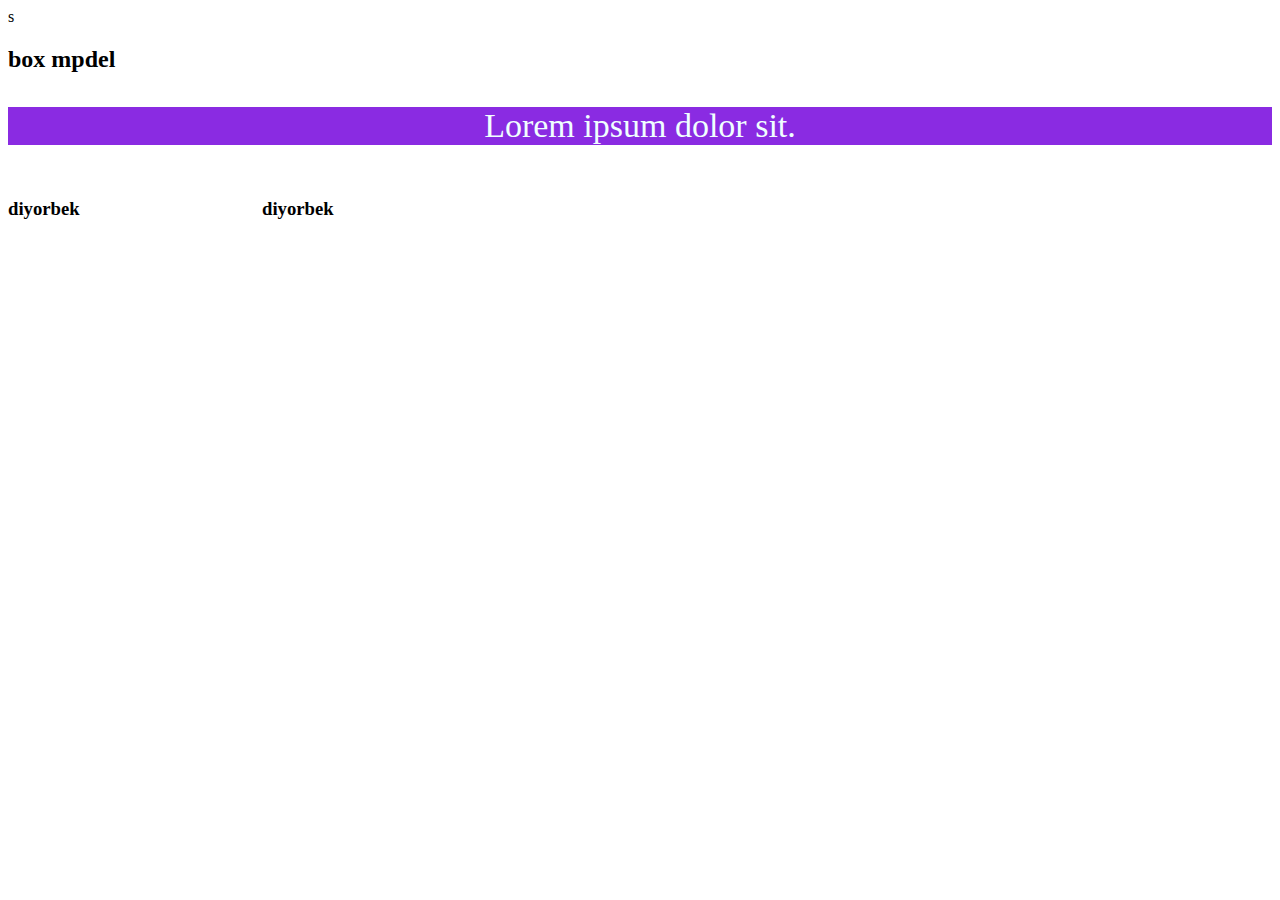
<file: classwork/index.html>
<!DOCTYPE html>
<html lang="en">
<head>
    <meta charset="UTF-8">
    <meta name="viewport" content="width=device-width, initial-scale=1.0">
    <title>Style CSS</title>
    <link rel="stylesheet" href="./style.css">
    <style>
        .text{/* internal css */
        text-align: center;
        }
        
        
    </style>
</head>
<body>s
    <!-- default holat -->
     <h2>box mpdel</h2>
     <!-- inline css -->
     <p class="text" style="color: azure;">Lorem ipsum dolor sit.</p>

     <div class="box"> <h3>diyorbek</h3>
    </div>
    <div class="box"> <h3>diyorbek</h3>
    </div>
</body>
</html>
</file>
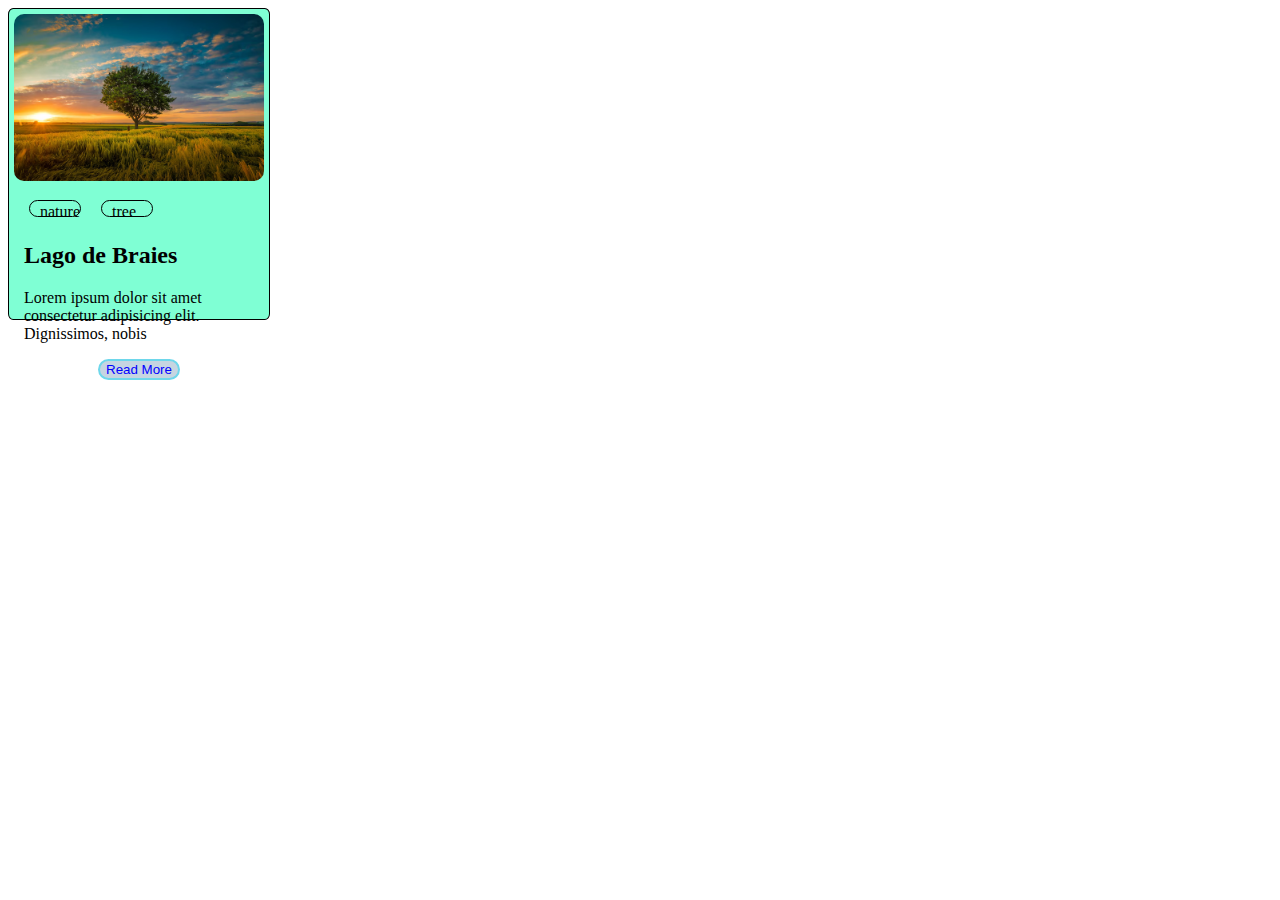
<file: homework/index.html>
<!DOCTYPE html>
<html lang="en">
<head>
    <meta charset="UTF-8">
    <meta name="viewport" content="width=device-width, initial-scale=1.0">
    <title>Card</title>
    <link rel="stylesheet" href="style.css">
</head>
<body>
    <div class="box">
   <img class="photo" src="./img/tree.avif" alt="">
   <div class="thing">

    <div class="btm">nature</div>
    <div class="btm">tree</div>
   </div>

      <div class="com">

    <h2 >Lago de Braies</h2>
     <p>Lorem ipsum dolor sit amet consectetur adipisicing elit. Dignissimos, nobis</p>
   </div>
    

<div>
<button class="btn">Read More</button>


     
    
</div>

</body>
</html>
</file>
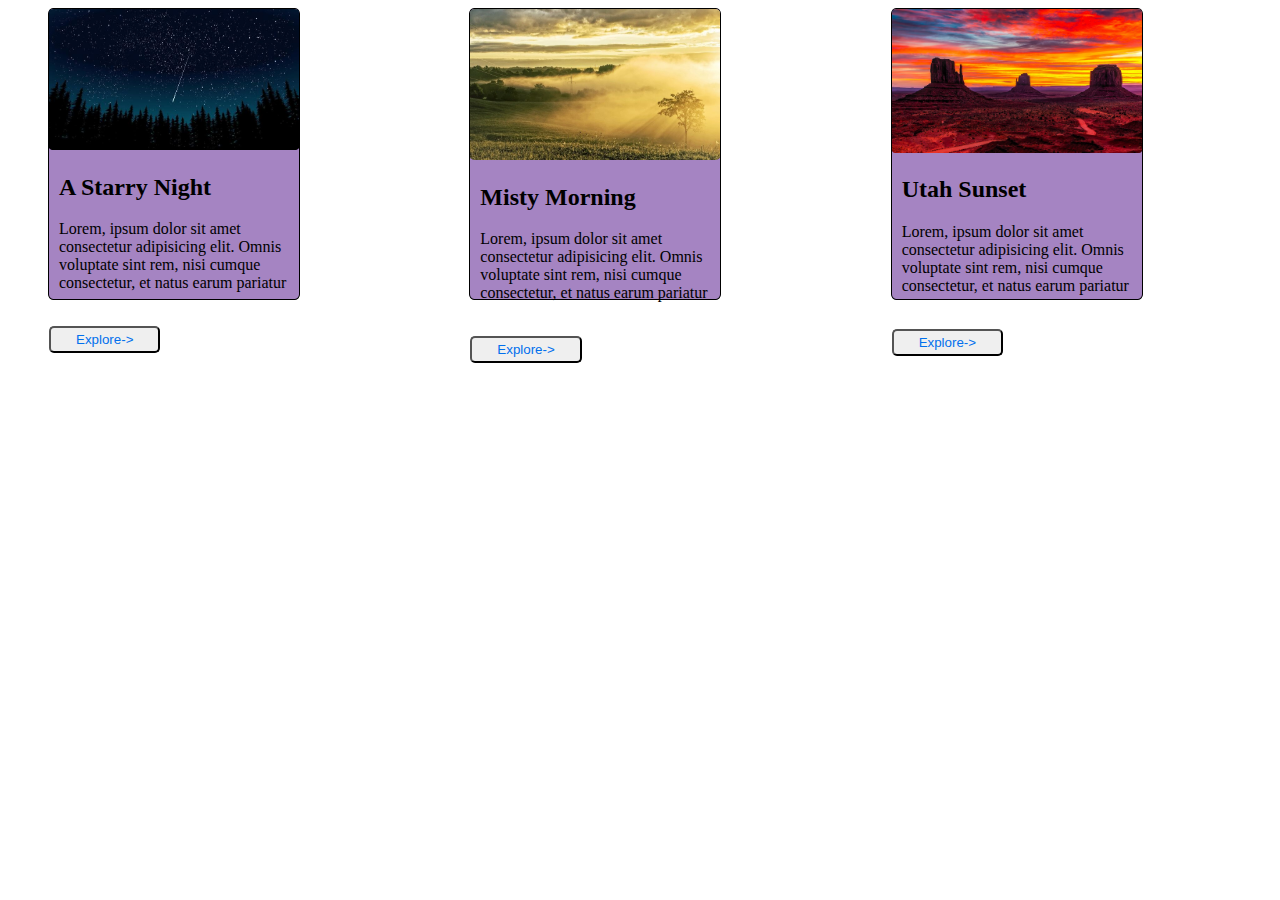
<file: homeworkr/index.html>
<!DOCTYPE html>
<html lang="en">
<head>
    <meta charset="UTF-8">
    <meta name="viewport" content="width=device-width, initial-scale=1.0">
    <title>Document</title>
    <link rel="stylesheet" href="style.css">
</head>
<body>
    <div class="container">
    <div class="card">
        <img class="photo" src="./img/starry-night.jpg" alt="">
        <div class="com"> <div class="heading"><h2>A Starry Night</h2></div>
    
     <div class="text"><p>Lorem, ipsum dolor sit amet consectetur adipisicing elit. Omnis voluptate sint rem, nisi cumque consectetur, et natus earum pariatur</p></div>

    </div><br>

    <div><button class="btn">Explore-></button></div>


</div>


<div class="card">
    <img class="photo" src="./img/Misty-Morning-22.jpg" alt="">
    <div class="com"> <div class="heading"><h2>Misty Morning</h2></div>

 <div class="text"><p>Lorem, ipsum dolor sit amet consectetur adipisicing elit. Omnis voluptate sint rem, nisi cumque consectetur, et natus earum pariatur</p></div>

</div><br>

<div><button class="btn">Explore-></button></div>




</div>

<div class="card">
    <img class="photo" src="./img/sunsets.jpg" alt="">
    <div class="com"> <div class="heading"><h2>Utah Sunset</h2></div>

 <div class="text"><p>Lorem, ipsum dolor sit amet consectetur adipisicing elit. Omnis voluptate sint rem, nisi cumque consectetur, et natus earum pariatur</p></div>

</div><br>

<div><button class="btn">Explore-></button></div>



</div>
</div>
</body>
</html>
</file>
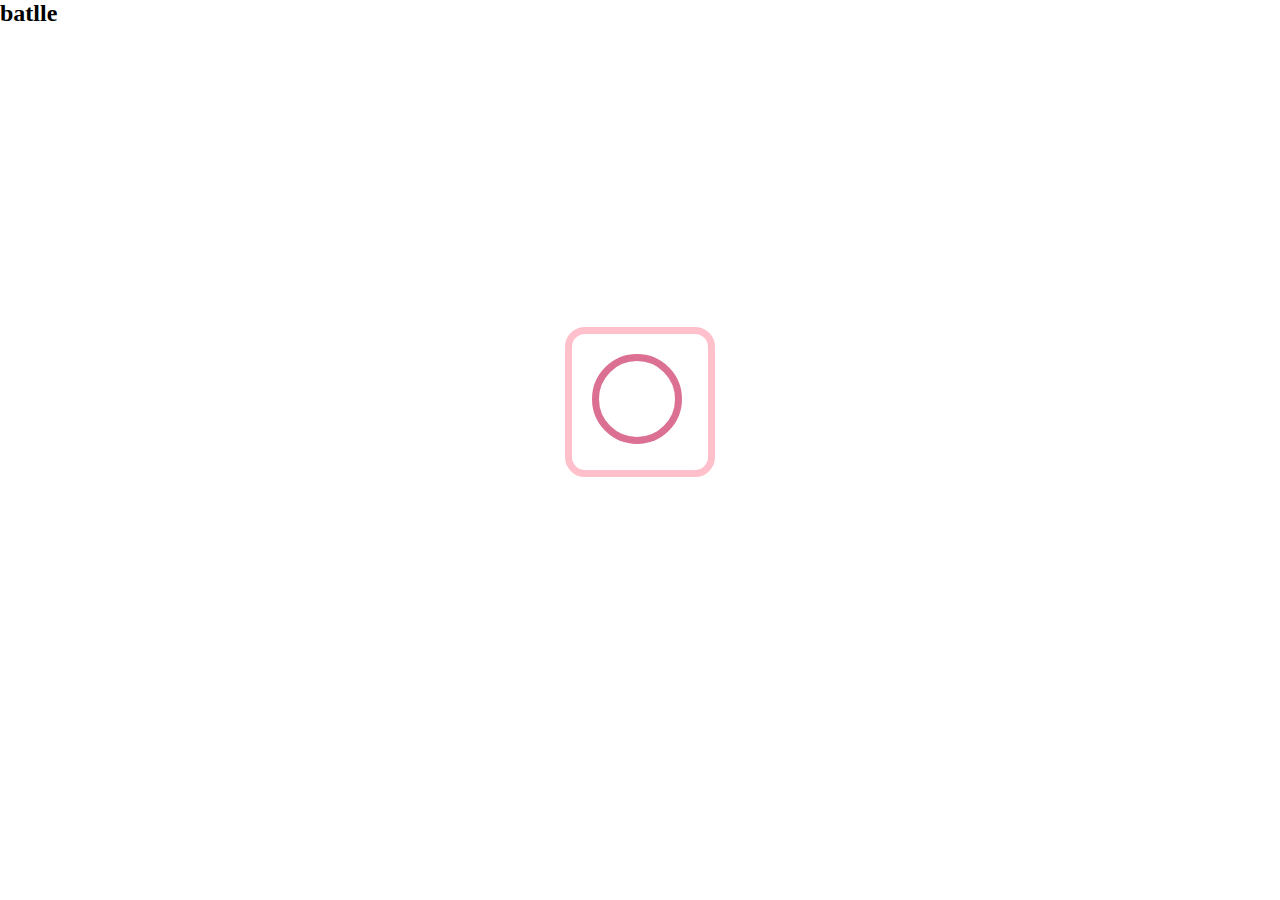
<file: classwork/battle.html>
<!DOCTYPE html>
<html lang="en">
<head>
    <meta charset="UTF-8">
    <meta name="viewport" content="width=device-width, initial-scale=1.0">
    <title>Document</title>
    <link rel="stylesheet" href="./battle.css">
</head>
<body>
    <h2>batlle</h2>
    <div class="wrapper">
        <div class="rect"></div>
        <div class="circle"></div>
        <div class="rect"></div>
    </div>
    <div class="instagram"> 

        <div class="instagram__inner"></div>
    </div>
</body>
</html>
</file>
<file: classwork/style.css>
/* external  css*/
.text{
    background-color: beige;
}
.text{
    background-color: blueviolet;
    font-size: 34px;
    /* overriding css */
    ba
}
.box{
    width: 250px;
    height: 300px;
    display: inline-block;


}
</file>
<file: homework/style.css>
.box{

    
    width: 250px; ;
    height: 300px;
    margin: auto;
    border: 1px solid;
    border-radius: 2%;
    display: inline-block;
    padding: 5px;
    background-color: aquamarine;

    
}
.photo{
    width: 100% ;
    border-radius: 10px;


}
.thing{
    display: flex;
    gap:20px;
    margin: 10px;
    padding: 5px;

}
.btm{
    border: 1px solid black;
    border-radius: 10px;
    width: 30px;
    height: 11px;
    padding: 2px 10px;

}
.com{
    margin-left: 10px;
}
   
.btn{
    display: flex;
    border: 2px solid rgb(110, 215, 235);
    border-radius: 40px;
    margin: auto;
    background-color: rgb(198, 213, 225); 
    color: blue; 

   
}
.btn:hover{
    cursor: pointer;
    background-color: brown;
    color: aquamarine;
}
</file>
<file: homeworkr/style.css>
.container{
    display: flex;
 }
 .card{
    width: 250px; ;
    height: 290px;
    margin: auto;
    border: 1px solid;
    border-radius: 2%;
    display: inline-block;
    margin-left: 40PX;
    background-color: rgb(165, 132, 194);
    justify-content: center;
    flex-direction: row;
    transition: 1s;
}
.card:hover{
transform: scale(1.3);
z-index: 2;
}

.photo{
    width: 100%;
    border-radius: 2%;
}

.com{
    margin-left: 10px;
}
.btn{
    border-radius: 5px;
    padding: 4px 25px;
    margin: auto;
    color: rgb(1, 111, 237);
}
.btn:hover{
    transform: translateY(-2px);
}
</file>
<file: classwork/battle.css>
*{
    margin: 0;
    padding: 0;
    box-sizing: border-box;
}
.wrapper{
    display: flex;
    justify-content: center;

}
.rect{
    
    width: 200px;
    height: 300px;
    backgroundolor: black;
}
.circle{
border-radius: 100%;
}
.instagram{
    margin: auto;
    width: 150px;
    height: 150px;
    border: 7px solid pink;
    border-radius: 20px;
    padding: 20px

}
.instagram__inner{
    width: 90px;
    height: 90px;
    border: 7px solid palevioletred;
    border-radius: 50%;

}
</file>
